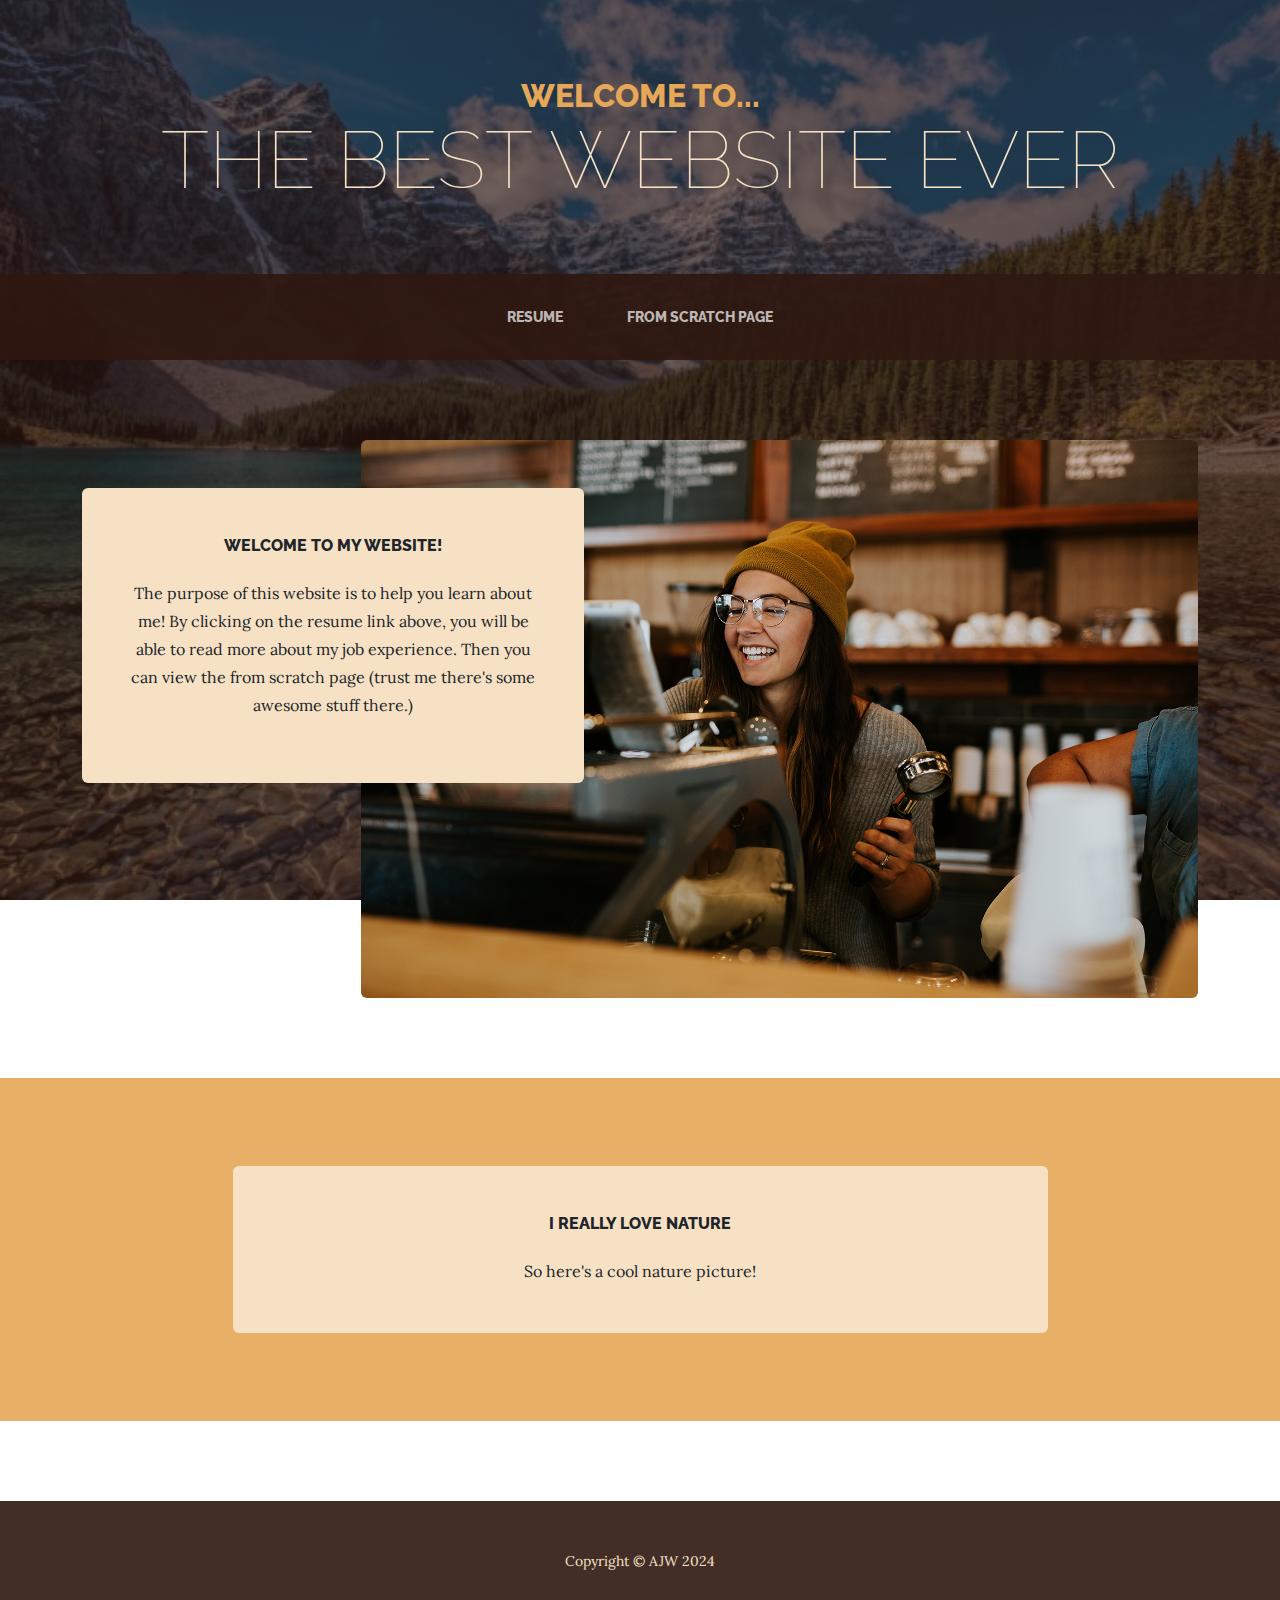
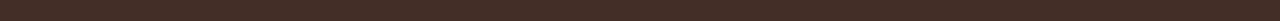
<file: index.html>
<!DOCTYPE html>
<html lang="en">
    <head>
        <meta charset="utf-8" />
        <meta name="viewport" content="width=device-width, initial-scale=1, shrink-to-fit=no" />
        <meta name="description" content="" />
        <meta name="author" content="" />
        <title>The Best Website Ever</title>
        <link rel="icon" type="image/x-icon" href="assets/favicon.ico" />
        <!-- Google fonts-->
        <link href="https://fonts.googleapis.com/css?family=Raleway:100,100i,200,200i,300,300i,400,400i,500,500i,600,600i,700,700i,800,800i,900,900i" rel="stylesheet" />
        <link href="https://fonts.googleapis.com/css?family=Lora:400,400i,700,700i" rel="stylesheet" />
        <!-- Core theme CSS (includes Bootstrap)-->
        <link href="css/styles.css" rel="stylesheet" />
    </head>
    <body>
        <header>
            <h1 class="site-heading text-center text-faded d-none d-lg-block">
                <span class="site-heading-upper text-primary mb-3">Welcome to...</span>
                <span class="site-heading-lower">The Best Website Ever</span>
            </h1>
        </header>
        <!-- Navigation-->
        <nav class="navbar navbar-expand-lg navbar-dark py-lg-4" id="mainNav">
            <div class="container">
                <a class="navbar-brand text-uppercase fw-bold d-lg-none" href="index.html">The Best Website Ever</a>
                <button class="navbar-toggler" type="button" data-bs-toggle="collapse" data-bs-target="#navbarSupportedContent" aria-controls="navbarSupportedContent" aria-expanded="false" aria-label="Toggle navigation"><span class="navbar-toggler-icon"></span></button>
                <div class="collapse navbar-collapse" id="navbarSupportedContent">
                    <ul class="navbar-nav mx-auto">
                        <!-- <li class="nav-item px-lg-4"><a class="nav-link text-uppercase" href="index.html">Tableau</a></li> -->
                        <li class="nav-item px-lg-4"><a class="nav-link text-uppercase" href="about.html">Resume</a></li>
                        <li class="nav-item px-lg-4"><a class="nav-link text-uppercase" href="fromscratch.html">From Scratch Page</a></li>
                        <!-- <li class="nav-item px-lg-4"><a class="nav-link text-uppercase" href="store.html">Store</a></li> -->
                    </ul>
                </div>
            </div>
        </nav>
        <section class="page-section clearfix">
            <div class="container">
                <div class="intro">
                    <img class="intro-img img-fluid mb-3 mb-lg-0 rounded" src="assets/img/intro.jpg" alt="..." />
                    <div class="intro-text left-0 text-center bg-faded p-5 rounded">
                        <h2 class="section-heading mb-4">
                            <!-- <span class="section-heading-upper">Ashby Worth</span> -->
                            <span class="section-heading-upper">Welcome to My Website! </span>
                        </h2>
                        <p class="mb-3">The purpose of this website is to help you learn about me! By clicking on the resume link above, you will be able to read more about my job experience. Then you can view the from scratch page (trust me there's some awesome stuff there.) </p>
                        
                    </div>
                </div>
            </div>
        </section>
        <section class="page-section cta">
            <div class="container">
                <div class="row">
                    <div class="col-xl-9 mx-auto">
                        <div class="cta-inner bg-faded text-center rounded">
                            <h2 class="section-heading mb-4">
                                 <span class="section-heading-upper">I really love nature</span> 
                                <!-- <span class="section-heading-lower">To Yo</span> -->
                            </h2>
                            <p class="mb-0">So here's a cool nature picture!</p>
                        </div>
                    </div>
                </div>
            </div>
        </section> 
        <footer class="footer text-faded text-center py-5">
            <div class="container"><p class="m-0 small">Copyright &copy; AJW 2024</p></div>
        </footer>
        <!-- Bootstrap core JS-->
        <script src="https://cdn.jsdelivr.net/npm/bootstrap@5.2.3/dist/js/bootstrap.bundle.min.js"></script>
        <!-- Core theme JS-->
        <script src="js/scripts.js"></script>
    </body>
</html>
</file>
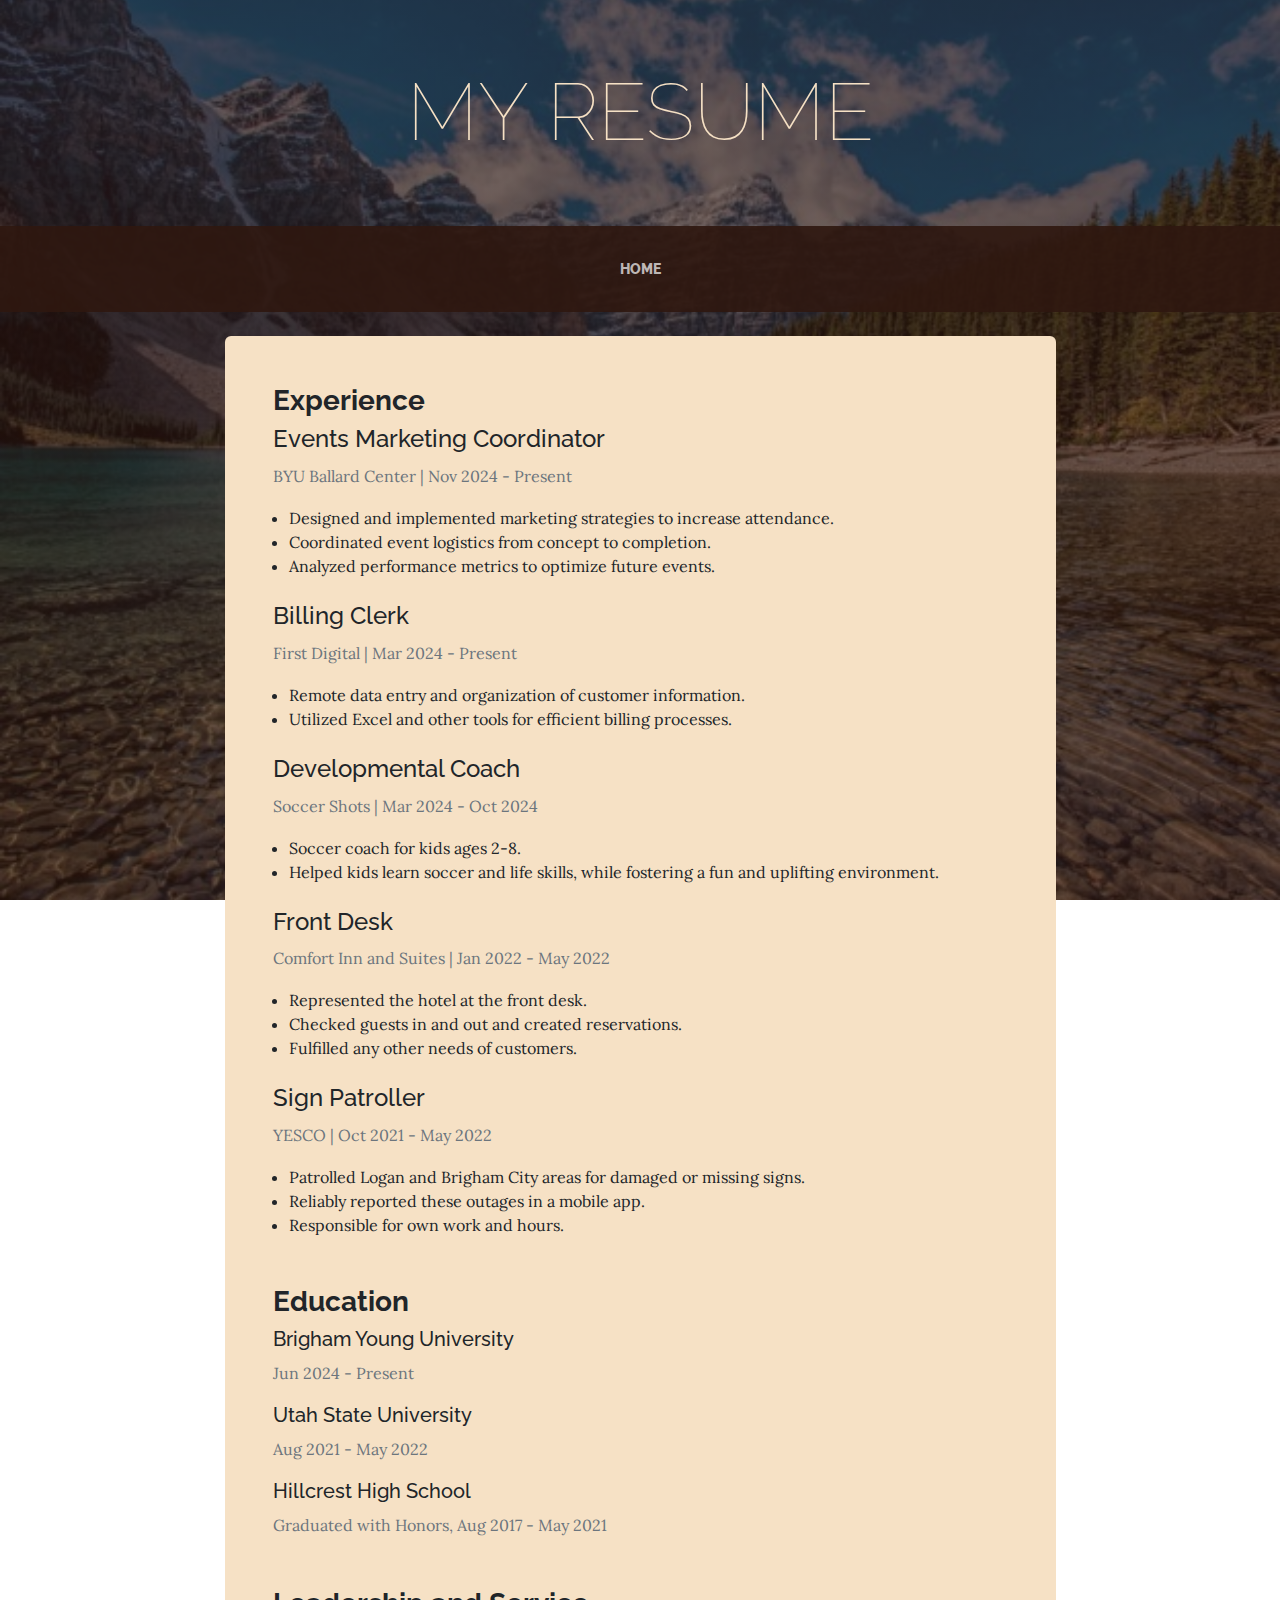
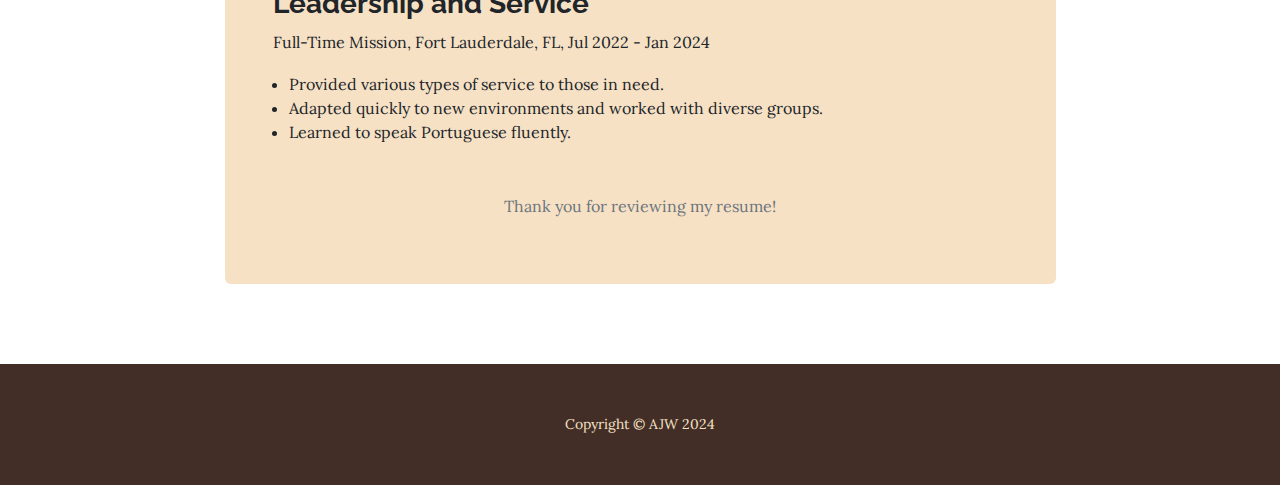
<file: about.html>
<!DOCTYPE html>
<html lang="en">
    <head>
        <meta charset="utf-8" />
        <meta name="viewport" content="width=device-width, initial-scale=1, shrink-to-fit=no" />
        <meta name="description" content="" />
        <meta name="author" content="" />
        <title>Resume</title>
        <link rel="icon" type="image/x-icon" href="assets/favicon.ico" />
        <!-- Google fonts-->
        <link href="https://fonts.googleapis.com/css?family=Raleway:100,100i,200,200i,300,300i,400,400i,500,500i,600,600i,700,700i,800,800i,900,900i" rel="stylesheet" />
        <link href="https://fonts.googleapis.com/css?family=Lora:400,400i,700,700i" rel="stylesheet" />
        <!-- Core theme CSS (includes Bootstrap)-->
        <link href="css/styles.css" rel="stylesheet" />
    </head>
    <body>
        <header>
            <h1 class="site-heading text-center text-faded d-none d-lg-block">
                <!-- <span class="site-heading-upper text-primary mb-3">Ashby Worth</span> -->
                <span class="site-heading-lower">My Resume</span>
            </h1>
        </header>
        <!-- Navigation-->
        <nav class="navbar navbar-expand-lg navbar-dark py-lg-4" id="mainNav">
            <div class="container">
                <a class="navbar-brand text-uppercase fw-bold d-lg-none" href="index.html">My Resume</a>
                <button class="navbar-toggler" type="button" data-bs-toggle="collapse" data-bs-target="#navbarSupportedContent" aria-controls="navbarSupportedContent" aria-expanded="false" aria-label="Toggle navigation"><span class="navbar-toggler-icon"></span></button>
                <div class="collapse navbar-collapse" id="navbarSupportedContent">
                    <ul class="navbar-nav mx-auto">
                        <li class="nav-item px-lg-4"><a class="nav-link text-uppercase" href="index.html">Home</a></li>
                        <!-- <li class="nav-item px-lg-4"><a class="nav-link text-uppercase" href="about.html">About</a></li> -->
                        <!-- <li class="nav-item px-lg-4"><a class="nav-link text-uppercase" href="products.html">Products</a></li> -->
                        <!-- <li class="nav-item px-lg-4"><a class="nav-link text-uppercase" href="store.html">Store</a></li> -->
                    </ul>
                </div>
            </div>
        </nav>
        <section class="page-section about-heading">
            <div class="container"> <br>
                <!-- <img class="img-fluid rounded about-heading-img mb-3 mb-lg-0" src="assets/img/about.jpg" alt="..." /> -->
                <div class="about-heading-content">
                    <div class="row">
                        <div class="col-xl-9 col-lg-10 mx-auto">
                            <div class="bg-faded rounded p-5">
                                <!-- <h2 class="text-center mb-4 fw-bold"> Resume</h2> -->
                                
                                <!-- Resume Content -->
                                <div class="mb-5">
                                    <h3 class="fw-bold">Experience</h3>
                                    <div class="mb-4">
                                        <h4>Events Marketing Coordinator</h4>
                                        <p class="text-muted"> BYU Ballard Center | Nov 2024 - Present</p>
                                        <ul class="ps-3" style="list-style-type: disc;">
                                            <li>Designed and implemented marketing strategies to increase attendance.</li>
                                            <li>Coordinated event logistics from concept to completion.</li>
                                            <li>Analyzed performance metrics to optimize future events.</li>
                                        </ul>
                                    </div>
                                    <div class="mb-4">
                                        <h4>Billing Clerk</h4>
                                        <p class="text-muted"> First Digital | Mar 2024 - Present</p>
                                        <ul class="ps-3" style="list-style-type: disc;">
                                            <li>Remote data entry and organization of customer information.</li>
                                            <li>Utilized Excel and other tools for efficient billing processes.</li>
                                        </ul>
                                    </div>
                                    <div class="mb-4">
                                        <h4>Developmental Coach</h4>
                                        <p class="text-muted">Soccer Shots | Mar 2024 - Oct 2024</p>
                                        <ul class="ps-3" style="list-style-type: disc;">
                                            <li>Soccer coach for kids ages 2-8.</li>
                                            <li>Helped kids learn soccer and life skills, while fostering a fun and uplifting environment.</li>
                                        </ul>
                                    </div>
                                    <div class="mb-4">
                                        <h4>Front Desk</h4>
                                        <p class="text-muted">Comfort Inn and Suites | Jan 2022 - May 2022</p>
                                        <ul class="ps-3" style="list-style-type: disc;">
                                            <li>Represented the hotel at the front desk.</li>
                                            <li>Checked guests in and out and created reservations.</li>
                                            <li>Fulfilled any other needs of customers.</li>
                                        </ul>
                                    </div>
                                    <div class="mb-4">
                                        <h4>Sign Patroller</h4>
                                        <p class="text-muted">YESCO | Oct 2021 - May 2022</p>
                                        <ul class="ps-3" style="list-style-type: disc;">
                                            <li>Patrolled Logan and Brigham City areas for damaged or missing signs.</li>
                                            <li>Reliably reported these outages in a mobile app.</li>
                                            <li>Responsible for own work and hours.</li>
                                        </ul>
                                    </div>
                                    <!-- Additional jobs follow similar structure -->

                                </div>
        
                                <!-- Education Section -->
                                <div class="mb-5">
                                    <h3 class="fw-bold">Education</h3> 
                                    <div class="education-item">
                                        <h4 class="fs-5">Brigham Young University</h4> <!-- Smaller font size -->
                                        <p class="text-muted">Jun 2024 - Present</p>
                                    </div>
                                    <div class="education-item">
                                        <h4 class="fs-5">Utah State University</h4> <!-- Smaller font size -->
                                        <p class="text-muted">Aug 2021 - May 2022</p>
                                    </div>
                                    <div class="education-item">
                                        <h4 class="fs-5">Hillcrest High School</h4> <!-- Smaller font size -->
                                        <p class="text-muted">Graduated with Honors, Aug 2017 - May 2021</p>
                                    </div>
                                </div>
                                
                                
        
                                <!-- Skills Section -->
                                <div class="mb-5">
                                    <h3 class="fw-bold">Leadership and Service</h3>
                                    <p>Full-Time Mission, Fort Lauderdale, FL, Jul 2022 - Jan 2024</p>
                                    <ul class="ps-3" style="list-style-type: disc;">
                                        <li>Provided various types of service to those in need.</li>
                                        <li>Adapted quickly to new environments and worked with diverse groups.</li>
                                        <li>Learned to speak Portuguese fluently.</li>
                                    </ul>
                                </div>
        
                                <!-- Footer Note -->
                                <div class="text-center">
                                    <p class="text-muted">Thank you for reviewing my resume!</p>
                                </div>
                            </div>
                        </div>
                    </div>
                </div>
            </div>
        </section>
        
        <footer class="footer text-faded text-center py-5">
            <div class="container"><p class="m-0 small">Copyright &copy; AJW 2024</p></div>
        </footer>
        <!-- Bootstrap core JS-->
        <script src="https://cdn.jsdelivr.net/npm/bootstrap@5.2.3/dist/js/bootstrap.bundle.min.js"></script>
        <!-- Core theme JS-->
        <script src="js/scripts.js"></script>
    </body>
</html>
</file>
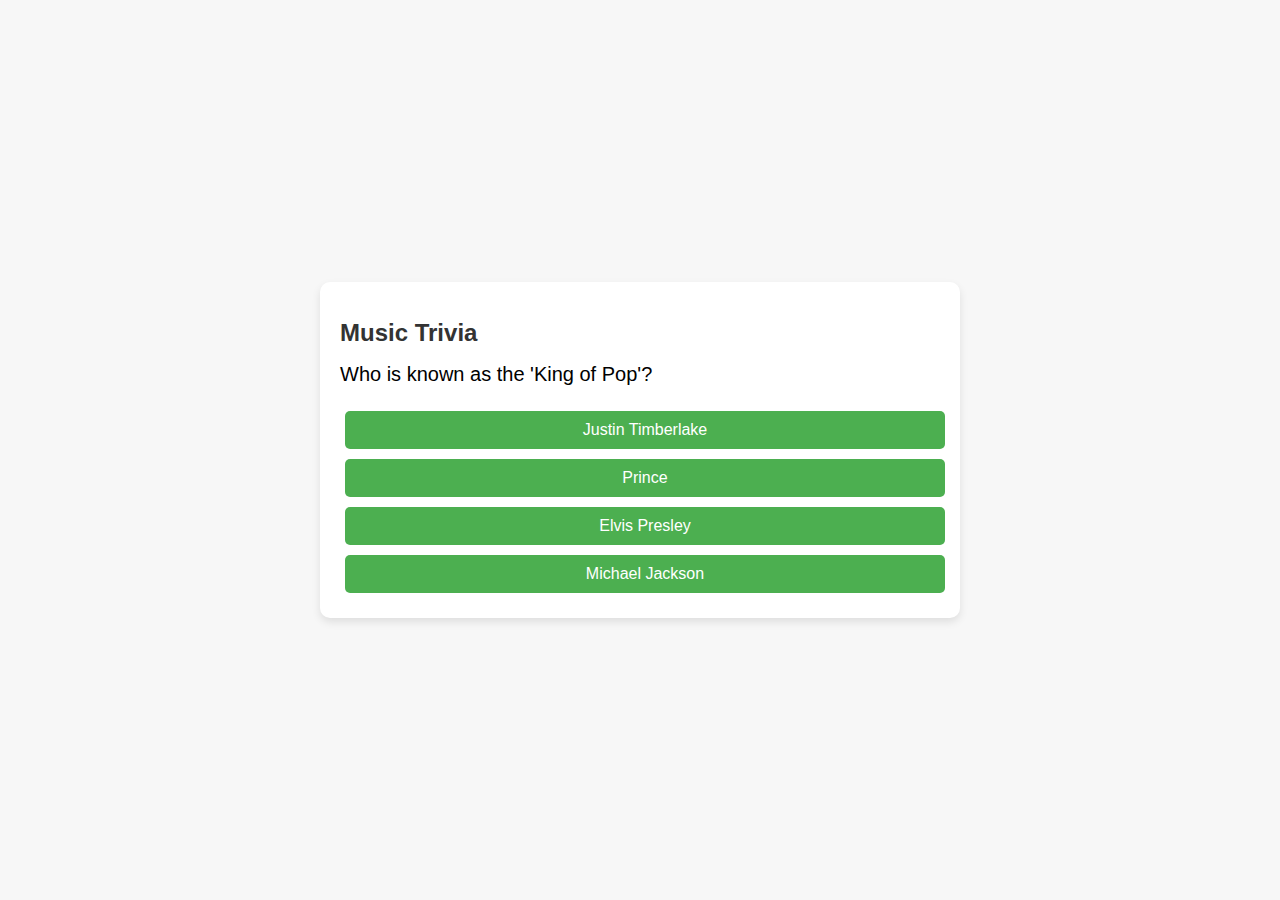
<file: game.html>
<!DOCTYPE html>
<html lang="en">
<head>
    <meta charset="UTF-8">
    <meta name="viewport" content="width=device-width, initial-scale=1.0">
    <title>Music Trivia Game</title>
    <style>
        body {
            font-family: Arial, sans-serif;
            text-align: center;
            margin: 0;
            padding: 0;
            background-color: #f7f7f7;
            display: flex;
            justify-content: center;
            align-items: center;
            height: 100vh;
        }
    
        #quiz-container {
            display: block;
            margin: 0 auto;
            padding: 20px;
            width: 80%;
            max-width: 600px;
            background-color: #ffffff;
            border-radius: 10px;
            box-shadow: 0 4px 8px rgba(0, 0, 0, 0.1);
            text-align: left;
        }
    
        h1 {
            font-size: 24px;
            color: #333;
        }
    
        #question-container {
            font-size: 20px;
            margin-bottom: 20px;
        }
    
        #answers-container button {
            font-size: 16px;
            padding: 10px;
            margin: 5px;
            width: 100%;
            background-color: #4CAF50;
            border: none;
            border-radius: 5px;
            color: white;
            cursor: pointer;
        }
    
        #answers-container button:hover {
            background-color: #45a049;
        }
    
        #result {
            font-size: 20px;
            font-weight: bold;
            margin-top: 20px;
        }
    </style>
    
</head>
<body>

    <div id="quiz-container">
        <h1>Music Trivia</h1>
        <div id="question-container"></div>
        <div id="answers-container"></div>
    </div>

    <div id="result" style="display: none;"></div> <!-- Hidden initially -->

    <script>
        const questions = [
            {
                question: "Who is known as the 'King of Pop'?",
                options: ["Michael Jackson", "Elvis Presley", "Prince", "Justin Timberlake"],
                correct: 0
            },
            {
                question: "Which band wrote the hit song 'Bohemian Rhapsody'?",
                options: ["The Beatles", "Queen", "The Rolling Stones", "Led Zeppelin"],
                correct: 1
            },
            {
                question: "What year did The Beatles disband?",
                options: ["1970", "1965", "1980", "1969"],
                correct: 0
            },
            {
                question: "Who won the first season of 'American Idol'?",
                options: ["Kelly Clarkson", "Carrie Underwood", "Jennifer Hudson", "Adam Lambert"],
                correct: 0
            },
            {
                question: "Which of these artists is known for the song 'Uptown Funk'?",
                options: ["Bruno Mars", "Justin Bieber", "Pharrell Williams", "Ed Sheeran"],
                correct: 0
            },
            {
                question: "What was the best-selling album of all time?",
                options: ["Thriller by Michael Jackson", "Back in Black by AC/DC", "The Dark Side of the Moon by Pink Floyd", "The Wall by Pink Floyd"],
                correct: 0
            },
            {
                question: "Who is the 'Queen of Pop'?",
                options: ["Lady Gaga", "Madonna", "Britney Spears", "Beyoncé"],
                correct: 1
            },
            {
                question: "What is Taylor Swift's first album called?",
                options: ["Taylor Swift", "Red", "1989", "Fearless"],
                correct: 0
            },
            {
                question: "What genre is the band Nirvana associated with?",
                options: ["Grunge", "Metal", "Punk", "Indie Rock"],
                correct: 0
            },
            {
                question: "What is the stage name of the artist born as Robyn Fenty?",
                options: ["Rihanna", "Nicki Minaj", "Cardi B", "Beyoncé"],
                correct: 0
            }
        ];

        let currentQuestionIndex = 0;
        let score = 0;

        // Shuffle function to randomize the options
        function shuffleArray(arr) {
            for (let i = arr.length - 1; i > 0; i--) {
                const j = Math.floor(Math.random() * (i + 1));
                [arr[i], arr[j]] = [arr[j], arr[i]]; // Swap elements
            }
        }

        function displayQuestion() {
            const question = questions[currentQuestionIndex];
            const questionContainer = document.getElementById('question-container');
            const answersContainer = document.getElementById('answers-container');

            // Shuffle the answer options to randomize their order
            const shuffledOptions = [...question.options];
            shuffleArray(shuffledOptions);

            // Update the correct index based on the shuffled order
            const correctIndex = shuffledOptions.indexOf(question.options[question.correct]);

            questionContainer.innerHTML = question.question;
            answersContainer.innerHTML = ''; // Clear previous answers

            shuffledOptions.forEach((option, index) => {
                const button = document.createElement('button');
                button.textContent = option;
                button.onclick = () => checkAnswer(index === correctIndex);
                answersContainer.appendChild(button);
            });
        }

        function checkAnswer(isCorrect) {
            if (isCorrect) {
                score++;
            }
            nextQuestion();  // Proceed to the next question after an answer is selected
        }

        function nextQuestion() {
            currentQuestionIndex++;
            if (currentQuestionIndex < questions.length) {
                displayQuestion();
            } else {
                showResult(); // Show results after all questions are answered
            }
        }

        function showResult() {
            const resultContainer = document.getElementById('result');
            const quizContainer = document.getElementById('quiz-container');

            // Display the final score message
            resultContainer.textContent = `You completed the quiz, here's your score: ${score} / ${questions.length}`;

            // Show the result container and hide the quiz container
            resultContainer.style.display = 'block';
            quizContainer.style.display = 'none';
        }

        displayQuestion();  // Start the quiz when the page loads
    </script>

</body>
</html>
</file>
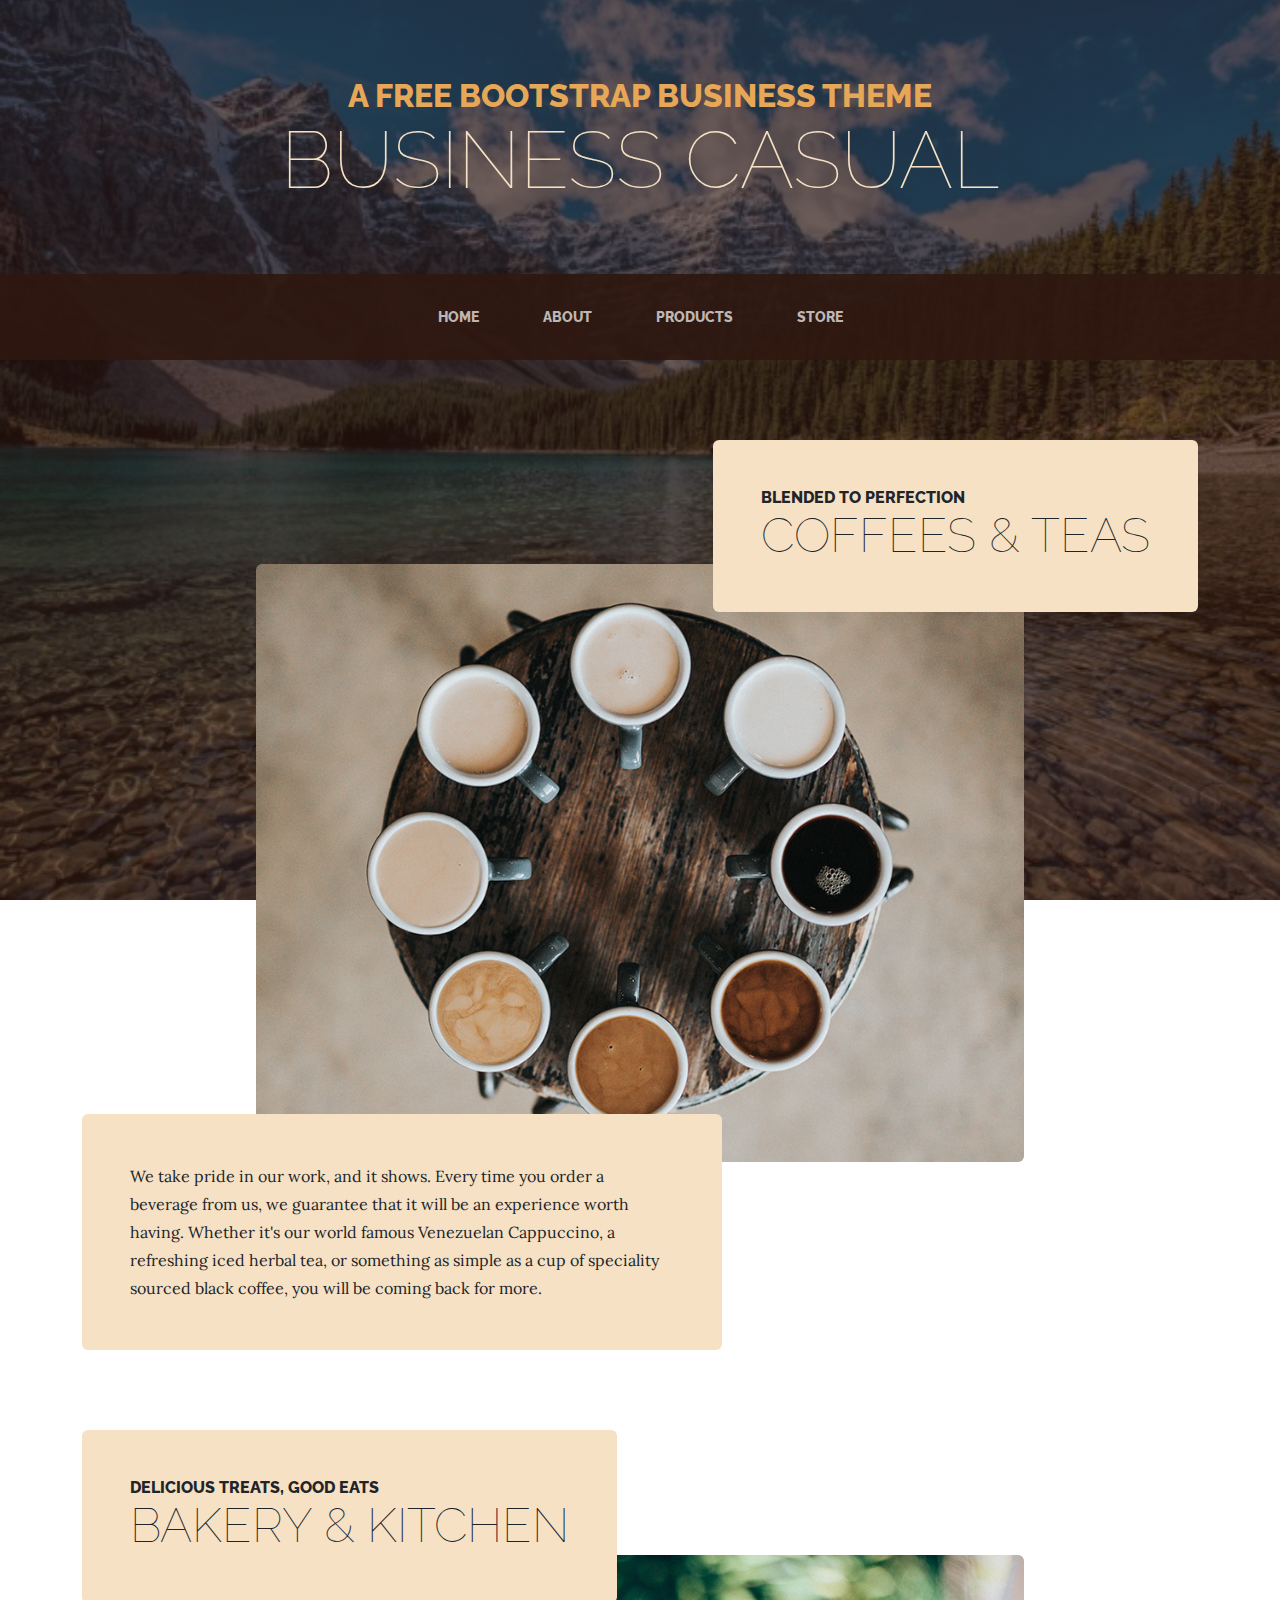
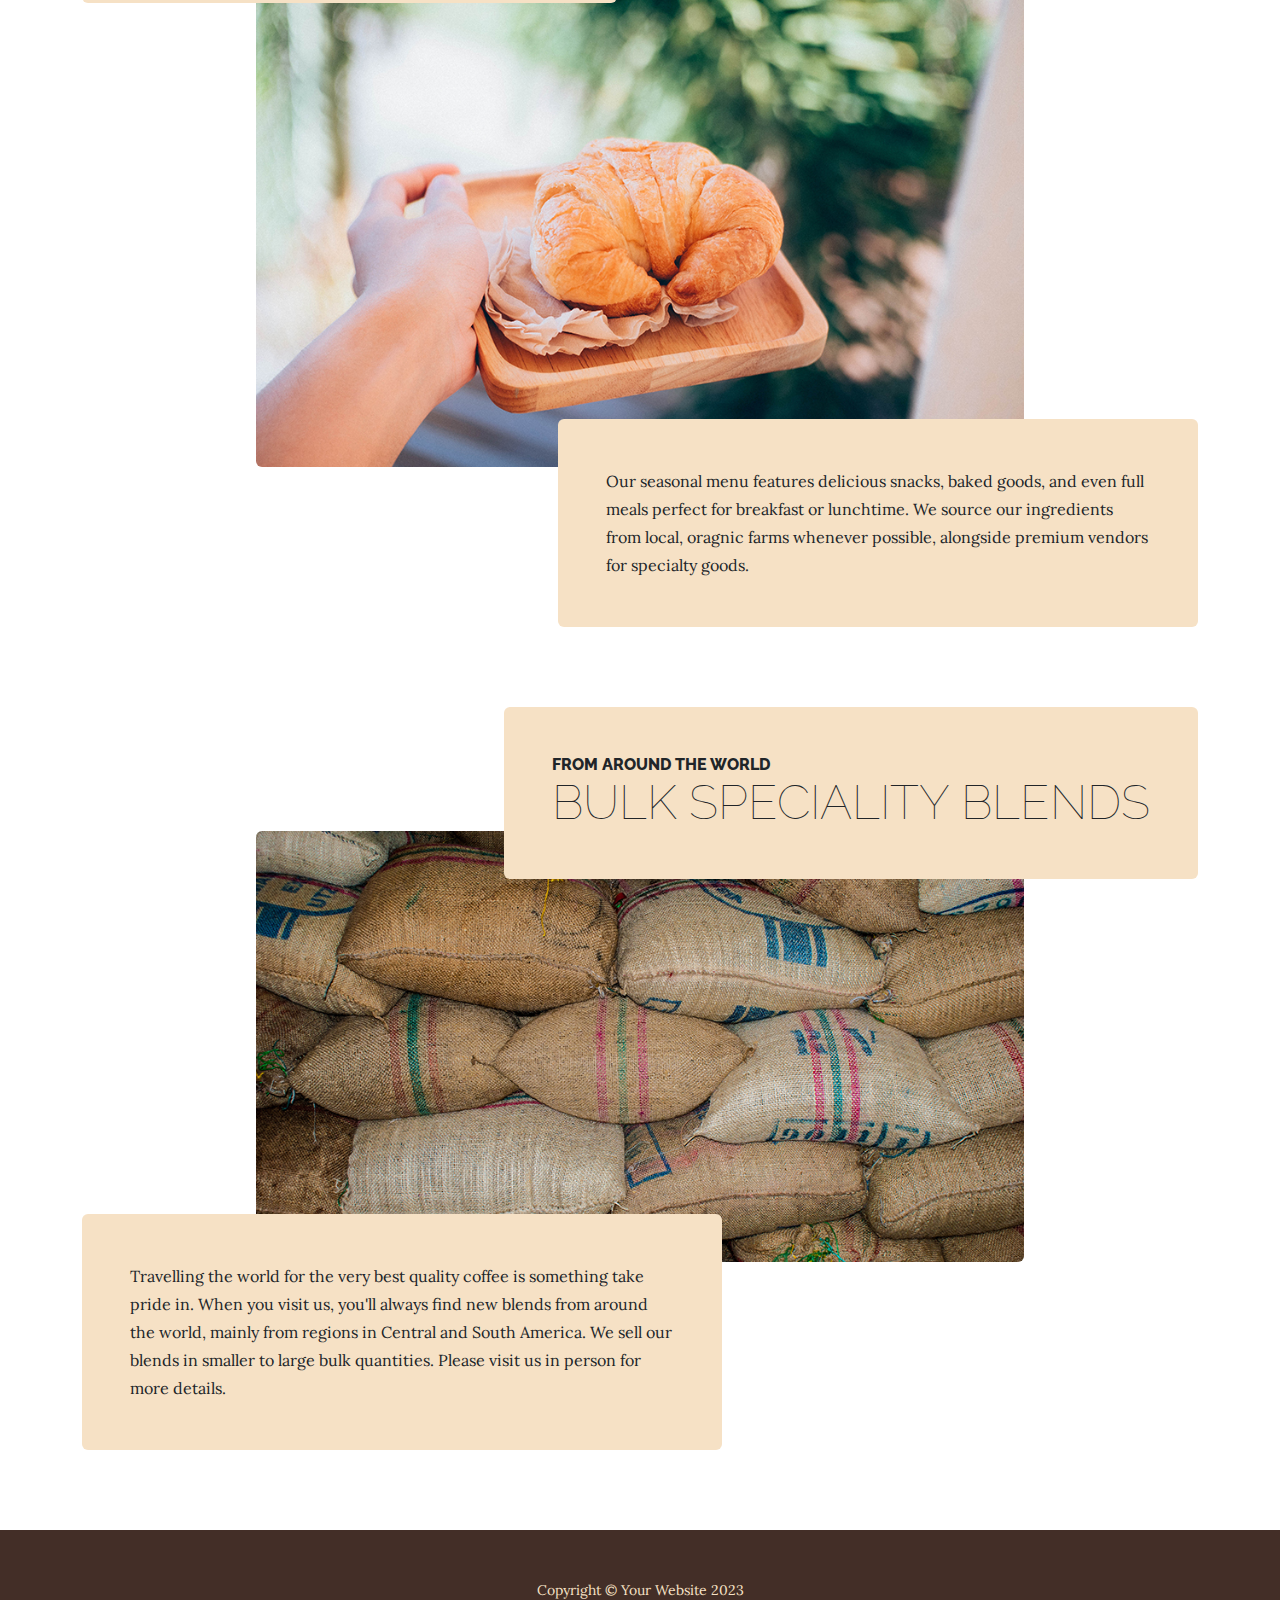
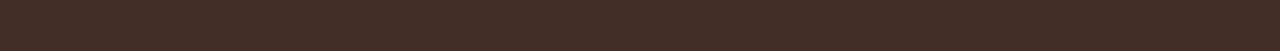
<file: products.html>
<!DOCTYPE html>
<html lang="en">
    <head>
        <meta charset="utf-8" />
        <meta name="viewport" content="width=device-width, initial-scale=1, shrink-to-fit=no" />
        <meta name="description" content="" />
        <meta name="author" content="" />
        <title>Business Casual - Start Bootstrap Theme</title>
        <link rel="icon" type="image/x-icon" href="assets/favicon.ico" />
        <!-- Google fonts-->
        <link href="https://fonts.googleapis.com/css?family=Raleway:100,100i,200,200i,300,300i,400,400i,500,500i,600,600i,700,700i,800,800i,900,900i" rel="stylesheet" />
        <link href="https://fonts.googleapis.com/css?family=Lora:400,400i,700,700i" rel="stylesheet" />
        <!-- Core theme CSS (includes Bootstrap)-->
        <link href="css/styles.css" rel="stylesheet" />
    </head>
    <body>
        <header>
            <h1 class="site-heading text-center text-faded d-none d-lg-block">
                <span class="site-heading-upper text-primary mb-3">A Free Bootstrap Business Theme</span>
                <span class="site-heading-lower">Business Casual</span>
            </h1>
        </header>
        <!-- Navigation-->
        <nav class="navbar navbar-expand-lg navbar-dark py-lg-4" id="mainNav">
            <div class="container">
                <a class="navbar-brand text-uppercase fw-bold d-lg-none" href="index.html">Start Bootstrap</a>
                <button class="navbar-toggler" type="button" data-bs-toggle="collapse" data-bs-target="#navbarSupportedContent" aria-controls="navbarSupportedContent" aria-expanded="false" aria-label="Toggle navigation"><span class="navbar-toggler-icon"></span></button>
                <div class="collapse navbar-collapse" id="navbarSupportedContent">
                    <ul class="navbar-nav mx-auto">
                        <li class="nav-item px-lg-4"><a class="nav-link text-uppercase" href="index.html">Home</a></li>
                        <li class="nav-item px-lg-4"><a class="nav-link text-uppercase" href="about.html">About</a></li>
                        <li class="nav-item px-lg-4"><a class="nav-link text-uppercase" href="products.html">Products</a></li>
                        <li class="nav-item px-lg-4"><a class="nav-link text-uppercase" href="store.html">Store</a></li>
                    </ul>
                </div>
            </div>
        </nav>
        <section class="page-section">
            <div class="container">
                <div class="product-item">
                    <div class="product-item-title d-flex">
                        <div class="bg-faded p-5 d-flex ms-auto rounded">
                            <h2 class="section-heading mb-0">
                                <span class="section-heading-upper">Blended to Perfection</span>
                                <span class="section-heading-lower">Coffees & Teas</span>
                            </h2>
                        </div>
                    </div>
                    <img class="product-item-img mx-auto d-flex rounded img-fluid mb-3 mb-lg-0" src="assets/img/products-01.jpg" alt="..." />
                    <div class="product-item-description d-flex me-auto">
                        <div class="bg-faded p-5 rounded"><p class="mb-0">We take pride in our work, and it shows. Every time you order a beverage from us, we guarantee that it will be an experience worth having. Whether it's our world famous Venezuelan Cappuccino, a refreshing iced herbal tea, or something as simple as a cup of speciality sourced black coffee, you will be coming back for more.</p></div>
                    </div>
                </div>
            </div>
        </section>
        <section class="page-section">
            <div class="container">
                <div class="product-item">
                    <div class="product-item-title d-flex">
                        <div class="bg-faded p-5 d-flex me-auto rounded">
                            <h2 class="section-heading mb-0">
                                <span class="section-heading-upper">Delicious Treats, Good Eats</span>
                                <span class="section-heading-lower">Bakery & Kitchen</span>
                            </h2>
                        </div>
                    </div>
                    <img class="product-item-img mx-auto d-flex rounded img-fluid mb-3 mb-lg-0" src="assets/img/products-02.jpg" alt="..." />
                    <div class="product-item-description d-flex ms-auto">
                        <div class="bg-faded p-5 rounded"><p class="mb-0">Our seasonal menu features delicious snacks, baked goods, and even full meals perfect for breakfast or lunchtime. We source our ingredients from local, oragnic farms whenever possible, alongside premium vendors for specialty goods.</p></div>
                    </div>
                </div>
            </div>
        </section>
        <section class="page-section">
            <div class="container">
                <div class="product-item">
                    <div class="product-item-title d-flex">
                        <div class="bg-faded p-5 d-flex ms-auto rounded">
                            <h2 class="section-heading mb-0">
                                <span class="section-heading-upper">From Around the World</span>
                                <span class="section-heading-lower">Bulk Speciality Blends</span>
                            </h2>
                        </div>
                    </div>
                    <img class="product-item-img mx-auto d-flex rounded img-fluid mb-3 mb-lg-0" src="assets/img/products-03.jpg" alt="..." />
                    <div class="product-item-description d-flex me-auto">
                        <div class="bg-faded p-5 rounded"><p class="mb-0">Travelling the world for the very best quality coffee is something take pride in. When you visit us, you'll always find new blends from around the world, mainly from regions in Central and South America. We sell our blends in smaller to large bulk quantities. Please visit us in person for more details.</p></div>
                    </div>
                </div>
            </div>
        </section>
        <footer class="footer text-faded text-center py-5">
            <div class="container"><p class="m-0 small">Copyright &copy; Your Website 2023</p></div>
        </footer>
        <!-- Bootstrap core JS-->
        <script src="https://cdn.jsdelivr.net/npm/bootstrap@5.2.3/dist/js/bootstrap.bundle.min.js"></script>
        <!-- Core theme JS-->
        <script src="js/scripts.js"></script>
    </body>
</html>
</file>
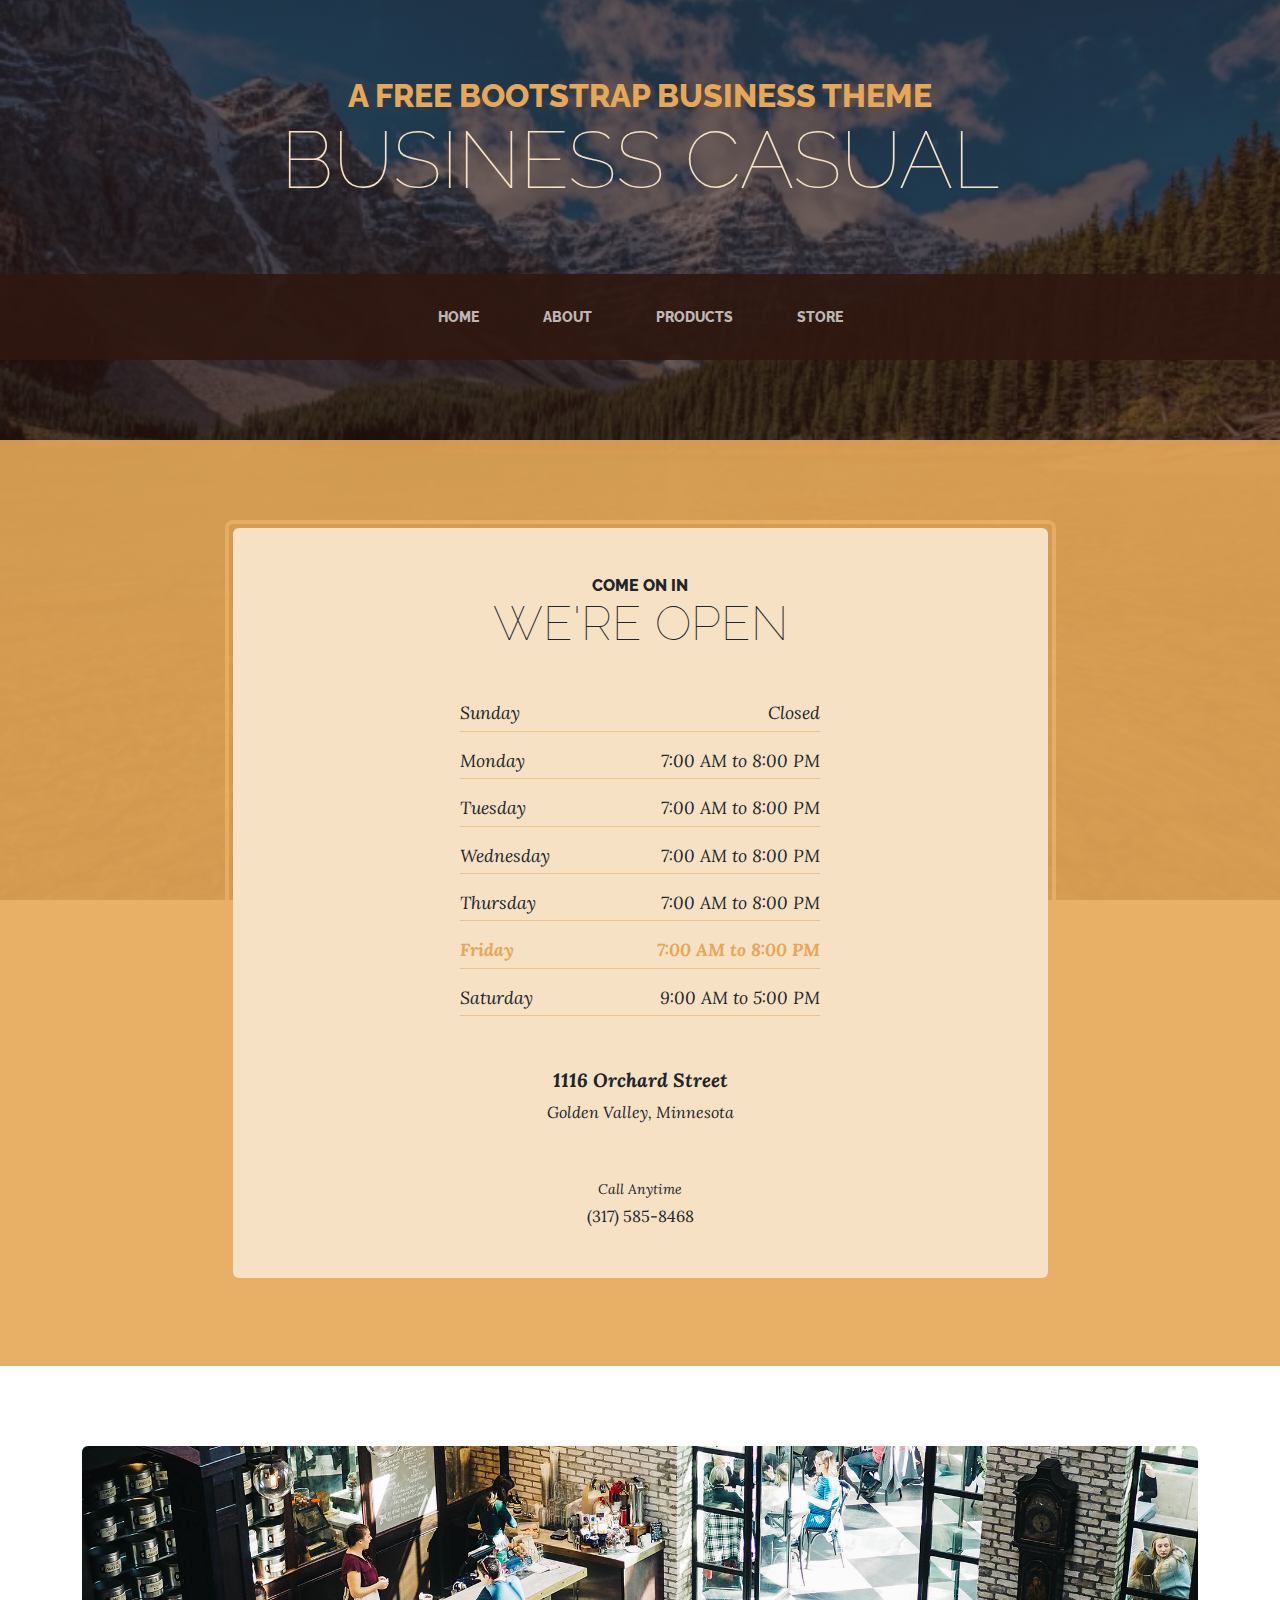
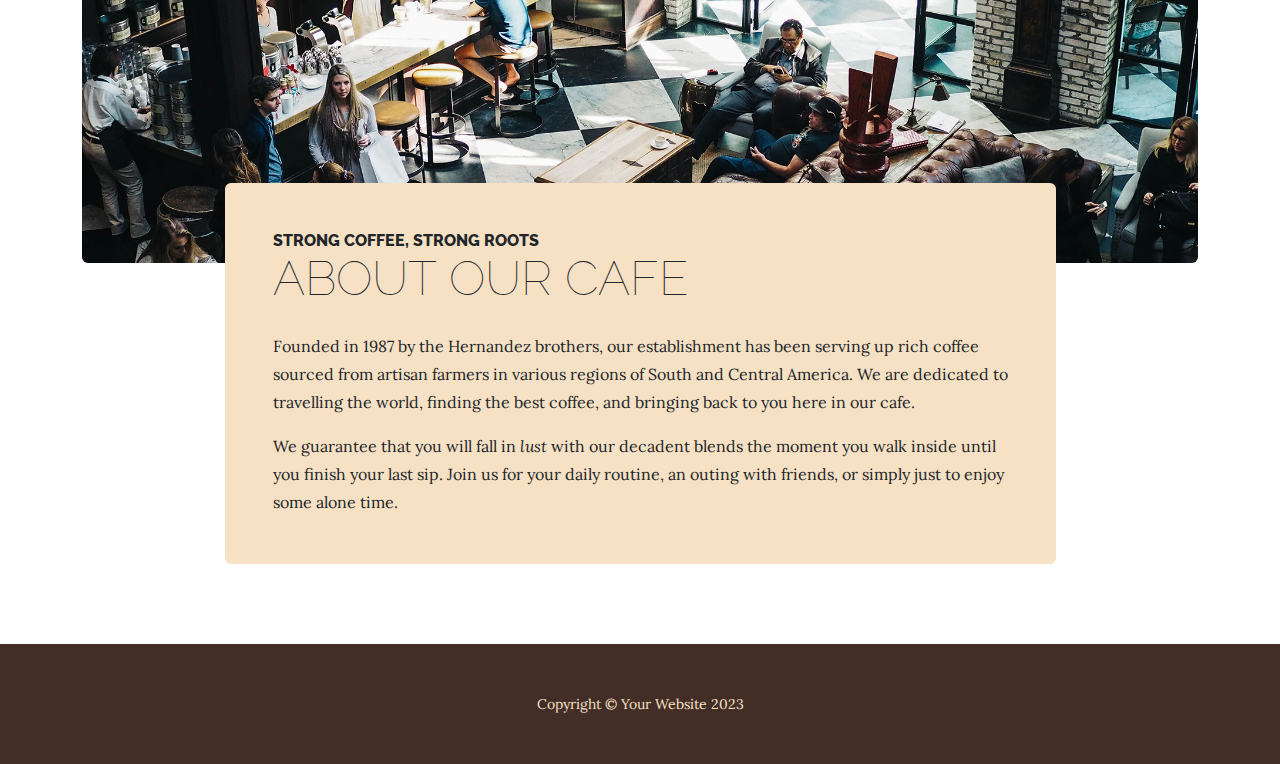
<file: store.html>
<!DOCTYPE html>
<html lang="en">
    <head>
        <meta charset="utf-8" />
        <meta name="viewport" content="width=device-width, initial-scale=1, shrink-to-fit=no" />
        <meta name="description" content="" />
        <meta name="author" content="" />
        <title>Business Casual - Start Bootstrap Theme</title>
        <link rel="icon" type="image/x-icon" href="assets/favicon.ico" />
        <!-- Google fonts-->
        <link href="https://fonts.googleapis.com/css?family=Raleway:100,100i,200,200i,300,300i,400,400i,500,500i,600,600i,700,700i,800,800i,900,900i" rel="stylesheet" />
        <link href="https://fonts.googleapis.com/css?family=Lora:400,400i,700,700i" rel="stylesheet" />
        <!-- Core theme CSS (includes Bootstrap)-->
        <link href="css/styles.css" rel="stylesheet" />
    </head>
    <body>
        <header>
            <h1 class="site-heading text-center text-faded d-none d-lg-block">
                <span class="site-heading-upper text-primary mb-3">A Free Bootstrap Business Theme</span>
                <span class="site-heading-lower">Business Casual</span>
            </h1>
        </header>
        <!-- Navigation-->
        <nav class="navbar navbar-expand-lg navbar-dark py-lg-4" id="mainNav">
            <div class="container">
                <a class="navbar-brand text-uppercase fw-bold d-lg-none" href="index.html">Start Bootstrap</a>
                <button class="navbar-toggler" type="button" data-bs-toggle="collapse" data-bs-target="#navbarSupportedContent" aria-controls="navbarSupportedContent" aria-expanded="false" aria-label="Toggle navigation"><span class="navbar-toggler-icon"></span></button>
                <div class="collapse navbar-collapse" id="navbarSupportedContent">
                    <ul class="navbar-nav mx-auto">
                        <li class="nav-item px-lg-4"><a class="nav-link text-uppercase" href="index.html">Home</a></li>
                        <li class="nav-item px-lg-4"><a class="nav-link text-uppercase" href="about.html">About</a></li>
                        <li class="nav-item px-lg-4"><a class="nav-link text-uppercase" href="products.html">Products</a></li>
                        <li class="nav-item px-lg-4"><a class="nav-link text-uppercase" href="store.html">Store</a></li>
                    </ul>
                </div>
            </div>
        </nav>
        <section class="page-section cta">
            <div class="container">
                <div class="row">
                    <div class="col-xl-9 mx-auto">
                        <div class="cta-inner bg-faded text-center rounded">
                            <h2 class="section-heading mb-5">
                                <span class="section-heading-upper">Come On In</span>
                                <span class="section-heading-lower">We're Open</span>
                            </h2>
                            <ul class="list-unstyled list-hours mb-5 text-left mx-auto">
                                <li class="list-unstyled-item list-hours-item d-flex">
                                    Sunday
                                    <span class="ms-auto">Closed</span>
                                </li>
                                <li class="list-unstyled-item list-hours-item d-flex">
                                    Monday
                                    <span class="ms-auto">7:00 AM to 8:00 PM</span>
                                </li>
                                <li class="list-unstyled-item list-hours-item d-flex">
                                    Tuesday
                                    <span class="ms-auto">7:00 AM to 8:00 PM</span>
                                </li>
                                <li class="list-unstyled-item list-hours-item d-flex">
                                    Wednesday
                                    <span class="ms-auto">7:00 AM to 8:00 PM</span>
                                </li>
                                <li class="list-unstyled-item list-hours-item d-flex">
                                    Thursday
                                    <span class="ms-auto">7:00 AM to 8:00 PM</span>
                                </li>
                                <li class="list-unstyled-item list-hours-item d-flex">
                                    Friday
                                    <span class="ms-auto">7:00 AM to 8:00 PM</span>
                                </li>
                                <li class="list-unstyled-item list-hours-item d-flex">
                                    Saturday
                                    <span class="ms-auto">9:00 AM to 5:00 PM</span>
                                </li>
                            </ul>
                            <p class="address mb-5">
                                <em>
                                    <strong>1116 Orchard Street</strong>
                                    <br />
                                    Golden Valley, Minnesota
                                </em>
                            </p>
                            <p class="mb-0">
                                <small><em>Call Anytime</em></small>
                                <br />
                                (317) 585-8468
                            </p>
                        </div>
                    </div>
                </div>
            </div>
        </section>
        <section class="page-section about-heading">
            <div class="container">
                <img class="img-fluid rounded about-heading-img mb-3 mb-lg-0" src="assets/img/about.jpg" alt="..." />
                <div class="about-heading-content">
                    <div class="row">
                        <div class="col-xl-9 col-lg-10 mx-auto">
                            <div class="bg-faded rounded p-5">
                                <h2 class="section-heading mb-4">
                                    <span class="section-heading-upper">Strong Coffee, Strong Roots</span>
                                    <span class="section-heading-lower">About Our Cafe</span>
                                </h2>
                                <p>Founded in 1987 by the Hernandez brothers, our establishment has been serving up rich coffee sourced from artisan farmers in various regions of South and Central America. We are dedicated to travelling the world, finding the best coffee, and bringing back to you here in our cafe.</p>
                                <p class="mb-0">
                                    We guarantee that you will fall in
                                    <em>lust</em>
                                    with our decadent blends the moment you walk inside until you finish your last sip. Join us for your daily routine, an outing with friends, or simply just to enjoy some alone time.
                                </p>
                            </div>
                        </div>
                    </div>
                </div>
            </div>
        </section>
        <footer class="footer text-faded text-center py-5">
            <div class="container"><p class="m-0 small">Copyright &copy; Your Website 2023</p></div>
        </footer>
        <!-- Bootstrap core JS-->
        <script src="https://cdn.jsdelivr.net/npm/bootstrap@5.2.3/dist/js/bootstrap.bundle.min.js"></script>
        <!-- Core theme JS-->
        <script src="js/scripts.js"></script>
    </body>
</html>
</file>
